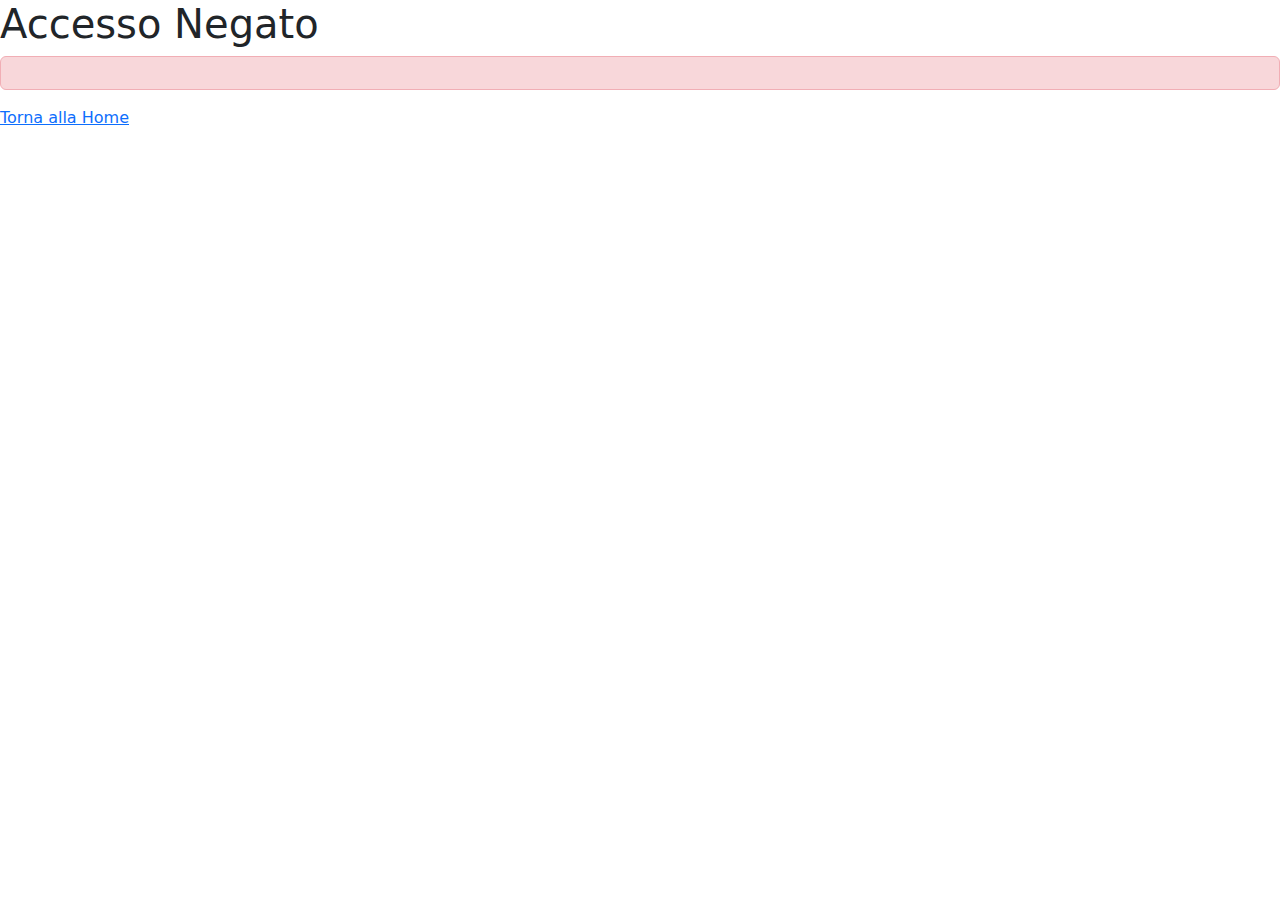
<file: src/main/resources/templates/accessDenied.html>
<!DOCTYPE html>
<html lang="en" xmlns:th="http://www.thymeleaf.org">
<head>
    <meta charset="UTF-8">
    <title>Home</title>
    <!-- Bootstrap -->
    <link href="https://cdn.jsdelivr.net/npm/bootstrap@5.3.2/dist/css/bootstrap.min.css" rel="stylesheet">
    <link href="https://cdn.jsdelivr.net/npm/bootstrap-icons@1.10.5/font/bootstrap-icons.css" rel="stylesheet" />

    <!-- CSS personalizzato -->
    <link rel="stylesheet" th:href="@{/css/style.css}">
    <link rel="stylesheet" th:href="@{/css/navbar.css}">

    <link rel="icon" type="image/x-icon" th:href="@{/favicon.ico}">
</head>
<body>

<div th:replace="~{fragments/navbar :: navbar}"></div>

<h1>Accesso Negato</h1>
<div th:if="${error}" class="alert alert-danger" role="alert"
     th:text="${error} ?: 'Errore sconosciuto.'"></div>
<a href="/">Torna alla Home</a>
</body>
</html>
</file>
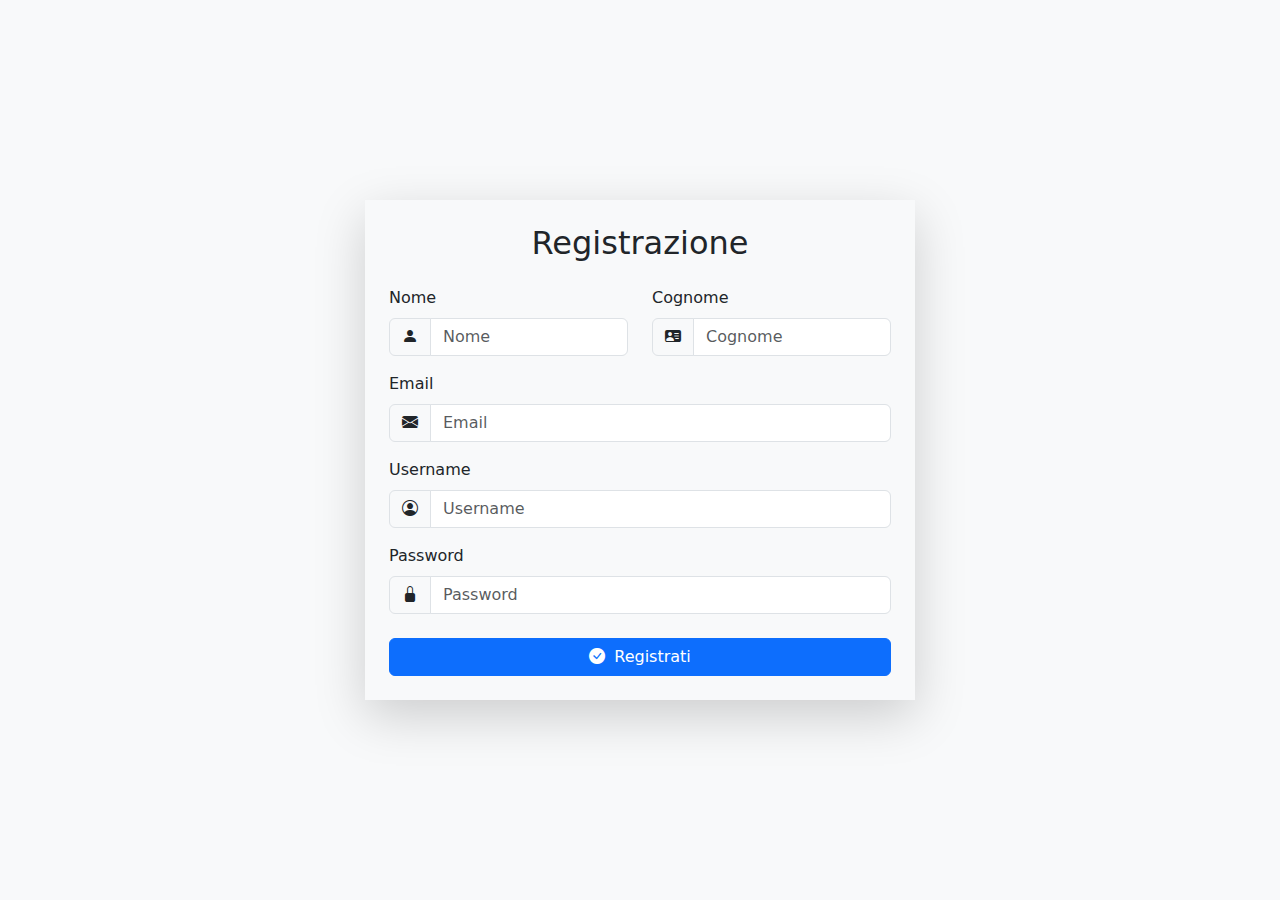
<file: src/main/resources/templates/register.html>
<!DOCTYPE html>
<html lang="it" xmlns:th="http://www.thymeleaf.org">
<head>
    <meta charset="UTF-8">
    <title>Registrazione</title>
    <!-- Bootstrap CSS -->
    <link href="https://cdn.jsdelivr.net/npm/bootstrap@5.3.2/dist/css/bootstrap.min.css" rel="stylesheet">
    <!-- Bootstrap Icons -->
    <link href="https://cdn.jsdelivr.net/npm/bootstrap-icons@1.10.5/font/bootstrap-icons.css" rel="stylesheet">
    <!-- Custom CSS -->
    <link rel="stylesheet" th:href="@{/css/style.css}">
    <link rel="stylesheet" th:href="@{/css/navbar.css}">


</head>
<body class="bg-light">

<div th:replace="~{fragments/navbar :: navbar}"></div>

<div class="container d-flex justify-content-center align-items-center min-vh-100">
    <div class="form-container shadow-lg p-4 w-100" style="max-width: 550px;">
        <h2 class="text-center mb-4">Registrazione</h2>

        <form th:action="@{/register}" method="POST">
            <!-- Nome e Cognome -->
            <div class="row mb-3">
                <div class="col">
                    <label class="form-label">Nome</label>
                    <div class="input-group">
                        <span class="input-group-text"><i class="bi bi-person-fill"></i></span>
                        <input type="text" class="form-control" placeholder="Nome" th:field="${user.name}">
                    </div>
                    <div class="text-danger small" th:if="${#fields.hasErrors('user.name')}" th:errors="${user.name}"></div>
                </div>
                <div class="col">
                    <label class="form-label">Cognome</label>
                    <div class="input-group">
                        <span class="input-group-text"><i class="bi bi-person-vcard-fill"></i></span>
                        <input type="text" class="form-control" placeholder="Cognome" th:field="${user.surname}">
                    </div>
                    <div class="text-danger small" th:if="${#fields.hasErrors('user.surname')}" th:errors="${user.surname}"></div>
                </div>
            </div>

            <!-- Email -->
            <div class="mb-3">
                <label class="form-label">Email</label>
                <div class="input-group">
                    <span class="input-group-text"><i class="bi bi-envelope-fill"></i></span>
                    <input type="email" class="form-control" placeholder="Email" th:field="${user.email}">
                </div>
                <div class="text-danger small" th:if="${#fields.hasErrors('user.email')}" th:errors="${user.email}"></div>
            </div>

            <!-- Username -->
            <div class="mb-3">
                <label class="form-label">Username</label>
                <div class="input-group">
                    <span class="input-group-text"><i class="bi bi-person-circle"></i></span>
                    <input type="text" class="form-control" placeholder="Username" th:field="${credentials.username}">
                </div>
                <div class="text-danger small" th:if="${#fields.hasErrors('credentials.username')}" th:errors="${credentials.username}"></div>
            </div>

            <!-- Password -->
            <div class="mb-4">
                <label class="form-label">Password</label>
                <div class="input-group">
                    <span class="input-group-text"><i class="bi bi-lock-fill"></i></span>
                    <input type="password" class="form-control" placeholder="Password" th:field="${credentials.password}">
                </div>
                <div class="text-danger small" th:if="${#fields.hasErrors('credentials.password')}" th:errors="${credentials.password}"></div>
            </div>

            <!-- Submit -->
            <div class="d-grid">
                <button type="submit" class="btn btn-primary">
                    <i class="bi bi-check-circle-fill me-1"></i> Registrati
                </button>
            </div>
        </form>
    </div>
</div>

<!-- Bootstrap JS -->
<script src="https://cdn.jsdelivr.net/npm/bootstrap@5.3.2/dist/js/bootstrap.bundle.min.js"></script>

</body>
</html>
</file>
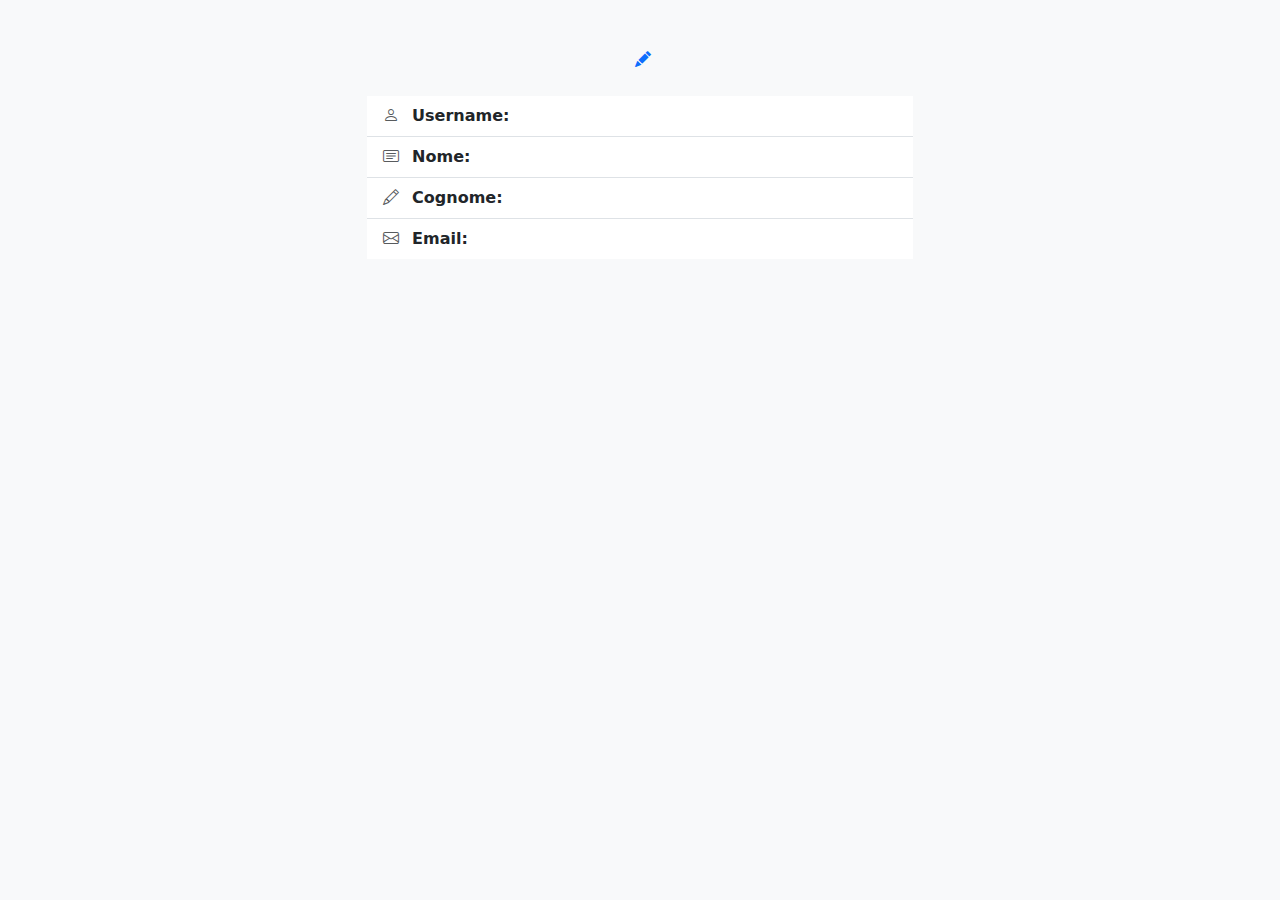
<file: src/main/resources/templates/user/profile.html>
<!DOCTYPE html>
<html lang="it" xmlns:th="http://www.thymeleaf.org">
<head>
    <meta charset="UTF-8" />
    <title>Profilo Utente</title>

    <!-- Bootstrap & Icons -->
    <link href="https://cdn.jsdelivr.net/npm/bootstrap@5.3.2/dist/css/bootstrap.min.css" rel="stylesheet" />
    <link href="https://cdn.jsdelivr.net/npm/bootstrap-icons@1.10.5/font/bootstrap-icons.css" rel="stylesheet" />

    <!-- Custom CSS -->
    <link rel="stylesheet" th:href="@{/css/style.css}" />
    <link rel="stylesheet" th:href="@{/css/profile.css}" />
    <link rel="stylesheet" th:href="@{/css/navbar.css}" />
</head>

<body class="bg-light">

<!-- Navbar -->
<div th:replace="~{fragments/navbar :: navbar}"></div>

<!-- Profilo Utente -->
<div class="container my-5">
    <div class="row justify-content-center">
        <div class="col-md-7 col-lg-6 text-center">

            <!-- Immagine profilo -->
            <div class="profile-pic-wrapper mb-4 position-relative">
                <img th:src="@{'/user/' + ${user.id} + '/profilePic'}"
                     th:alt="${user.name}"
                     class="profile-pic"
                     onerror="this.onerror=null;this.src='/images/profilePlaceholder.png';" />
                <a th:href="@{'/user/' + ${user.id} + '/editProfile'}"
                   class="edit-icon"
                   title="Modifica immagine profilo">
                    <i class="bi bi-pencil-fill"></i>
                </a>
            </div>

            <!-- Dati utente -->
            <ul class="list-group list-group-flush text-start mx-auto profile-info">
                <li class="list-group-item">
                    <i class="bi bi-person me-2 text-muted"></i>
                    <strong>Username:</strong> <span th:text="${userDetails.username}"></span>
                </li>
                <li class="list-group-item">
                    <i class="bi bi-card-text me-2 text-muted"></i>
                    <strong>Nome:</strong> <span th:text="${user.name}"></span>
                </li>
                <li class="list-group-item">
                    <i class="bi bi-pencil me-2 text-muted"></i>
                    <strong>Cognome:</strong> <span th:text="${user.surname}"></span>
                </li>
                <li class="list-group-item">
                    <i class="bi bi-envelope me-2 text-muted"></i>
                    <strong>Email:</strong> <span th:text="${user.email}"></span>
                </li>
            </ul>
        </div>
    </div>
</div>

<!-- JS -->
<script src="https://cdn.jsdelivr.net/npm/bootstrap@5.3.2/dist/js/bootstrap.bundle.min.js"></script>

</body>
</html>
</file>
